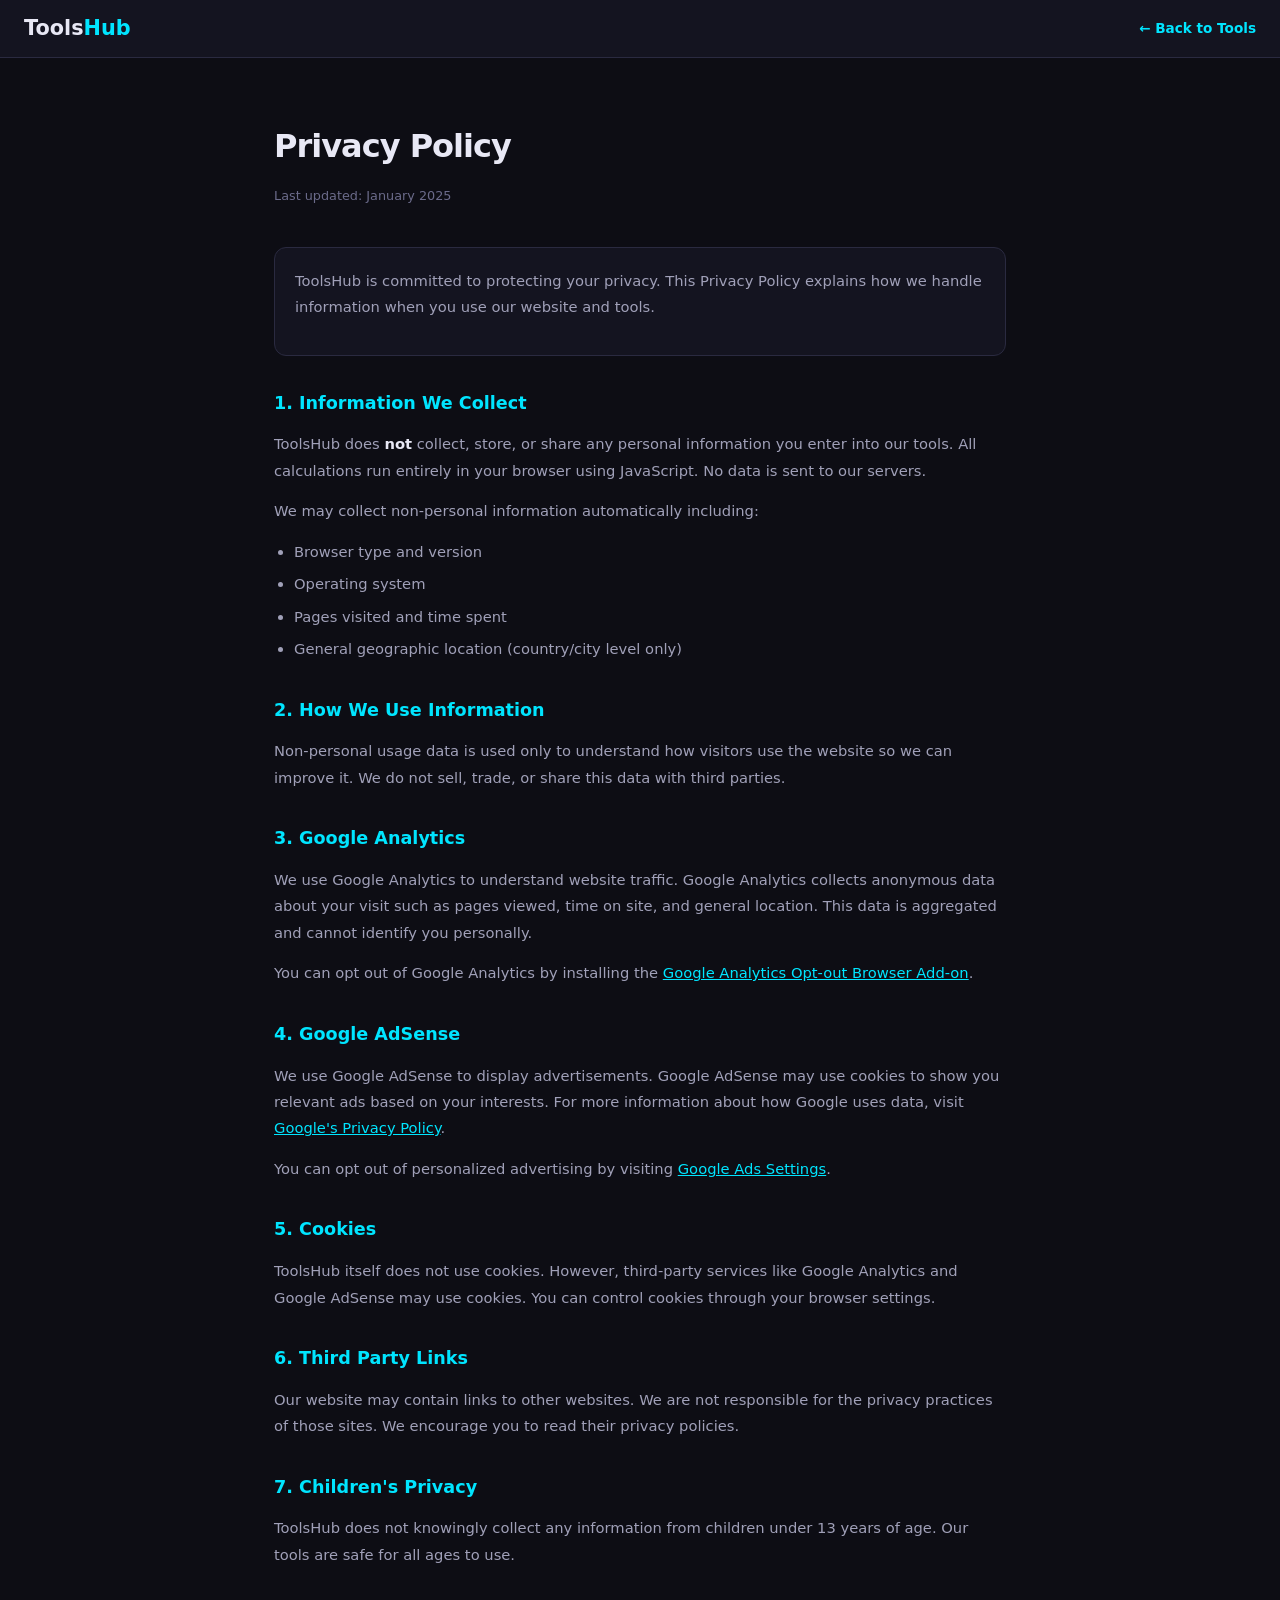
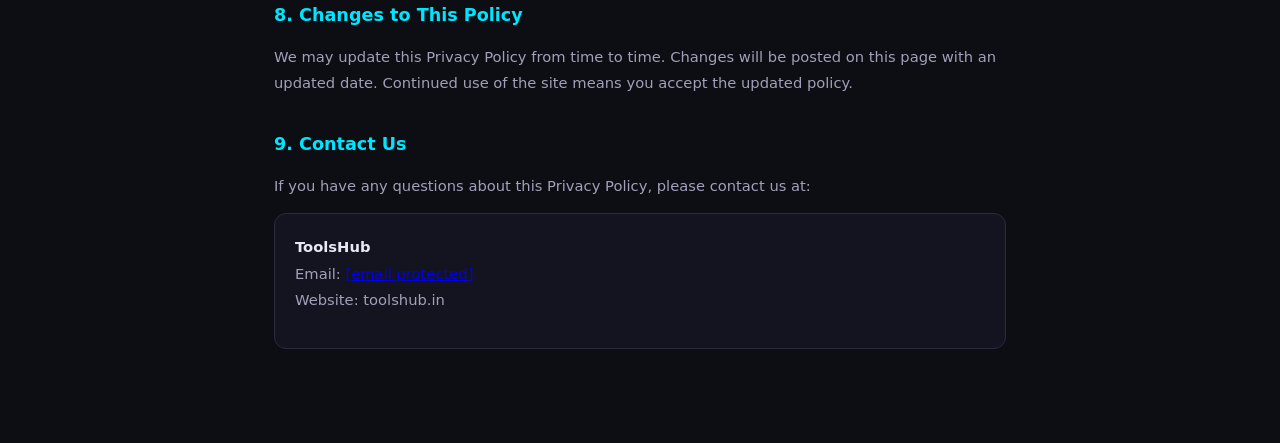
<file: privacy-policy.html>
<!DOCTYPE html>
<html lang="en">
<head>
<meta charset="UTF-8">
<meta name="viewport" content="width=device-width, initial-scale=1.0">
<title>Privacy Policy — ToolsHub</title>
<meta name="description" content="Privacy Policy for ToolsHub. We respect your privacy and do not collect personal data.">
<style>
*{margin:0;padding:0;box-sizing:border-box;}
body{background:#0d0d14;color:#e8e8f5;font-family:-apple-system,BlinkMacSystemFont,'Segoe UI',system-ui,sans-serif;line-height:1.8;}
nav{background:#141420;border-bottom:1px solid #2a2a40;padding:0 24px;height:58px;display:flex;align-items:center;justify-content:space-between;}
.logo{font-size:1.3rem;font-weight:800;text-decoration:none;color:#e8e8f5;}
.logo b{color:#00e5ff;}
.back{color:#00e5ff;text-decoration:none;font-size:.85rem;font-weight:600;}
.back:hover{text-decoration:underline;}
.container{max-width:780px;margin:0 auto;padding:60px 24px 80px;}
h1{font-size:2rem;font-weight:900;letter-spacing:-1px;margin-bottom:8px;}
.date{font-size:.8rem;color:#6b6b8a;margin-bottom:40px;}
h2{font-size:1.1rem;font-weight:800;color:#00e5ff;margin:32px 0 12px;}
p{color:#a0a0b8;font-size:.92rem;margin-bottom:14px;}
ul{color:#a0a0b8;font-size:.92rem;padding-left:20px;margin-bottom:14px;}
ul li{margin-bottom:6px;}
.box{background:#141420;border:1px solid #2a2a40;border-radius:12px;padding:20px;margin-bottom:14px;}
footer{text-align:center;padding:30px;border-top:1px solid #2a2a40;color:#444460;font-size:.78rem;}
footer strong{color:#00e5ff;}
</style>
</head>
<body>
<nav>
  <a href="index.html" class="logo">Tools<b>Hub</b></a>
  <a href="index.html" class="back">← Back to Tools</a>
</nav>
<div class="container">
  <h1>Privacy Policy</h1>
  <p class="date">Last updated: January 2025</p>

  <div class="box">
    <p>ToolsHub is committed to protecting your privacy. This Privacy Policy explains how we handle information when you use our website and tools.</p>
  </div>

  <h2>1. Information We Collect</h2>
  <p>ToolsHub does <strong style="color:#e8e8f5">not</strong> collect, store, or share any personal information you enter into our tools. All calculations run entirely in your browser using JavaScript. No data is sent to our servers.</p>
  <p>We may collect non-personal information automatically including:</p>
  <ul>
    <li>Browser type and version</li>
    <li>Operating system</li>
    <li>Pages visited and time spent</li>
    <li>General geographic location (country/city level only)</li>
  </ul>

  <h2>2. How We Use Information</h2>
  <p>Non-personal usage data is used only to understand how visitors use the website so we can improve it. We do not sell, trade, or share this data with third parties.</p>

  <h2>3. Google Analytics</h2>
  <p>We use Google Analytics to understand website traffic. Google Analytics collects anonymous data about your visit such as pages viewed, time on site, and general location. This data is aggregated and cannot identify you personally.</p>
  <p>You can opt out of Google Analytics by installing the <a href="https://tools.google.com/dlpage/gaoptout" style="color:#00e5ff">Google Analytics Opt-out Browser Add-on</a>.</p>

  <h2>4. Google AdSense</h2>
  <p>We use Google AdSense to display advertisements. Google AdSense may use cookies to show you relevant ads based on your interests. For more information about how Google uses data, visit <a href="https://policies.google.com/privacy" style="color:#00e5ff">Google's Privacy Policy</a>.</p>
  <p>You can opt out of personalized advertising by visiting <a href="https://www.google.com/settings/ads" style="color:#00e5ff">Google Ads Settings</a>.</p>

  <h2>5. Cookies</h2>
  <p>ToolsHub itself does not use cookies. However, third-party services like Google Analytics and Google AdSense may use cookies. You can control cookies through your browser settings.</p>

  <h2>6. Third Party Links</h2>
  <p>Our website may contain links to other websites. We are not responsible for the privacy practices of those sites. We encourage you to read their privacy policies.</p>

  <h2>7. Children's Privacy</h2>
  <p>ToolsHub does not knowingly collect any information from children under 13 years of age. Our tools are safe for all ages to use.</p>

  <h2>8. Changes to This Policy</h2>
  <p>We may update this Privacy Policy from time to time. Changes will be posted on this page with an updated date. Continued use of the site means you accept the updated policy.</p>

  <h2>9. Contact Us</h2>
  <p>If you have any questions about this Privacy Policy, please contact us at:</p>
  <div class="box">
    <p><strong style="color:#e8e8f5">ToolsHub</strong><br>
    Email: <a href="/cdn-cgi/l/email-protection" class="__cf_email__" data-cfemail="197a76776d787a6d596d7676756a716c7b377077">[email&#160;protected]</a><br>
    Website: toolshub.in</p>
  </div>
</div>
<f
</file>
